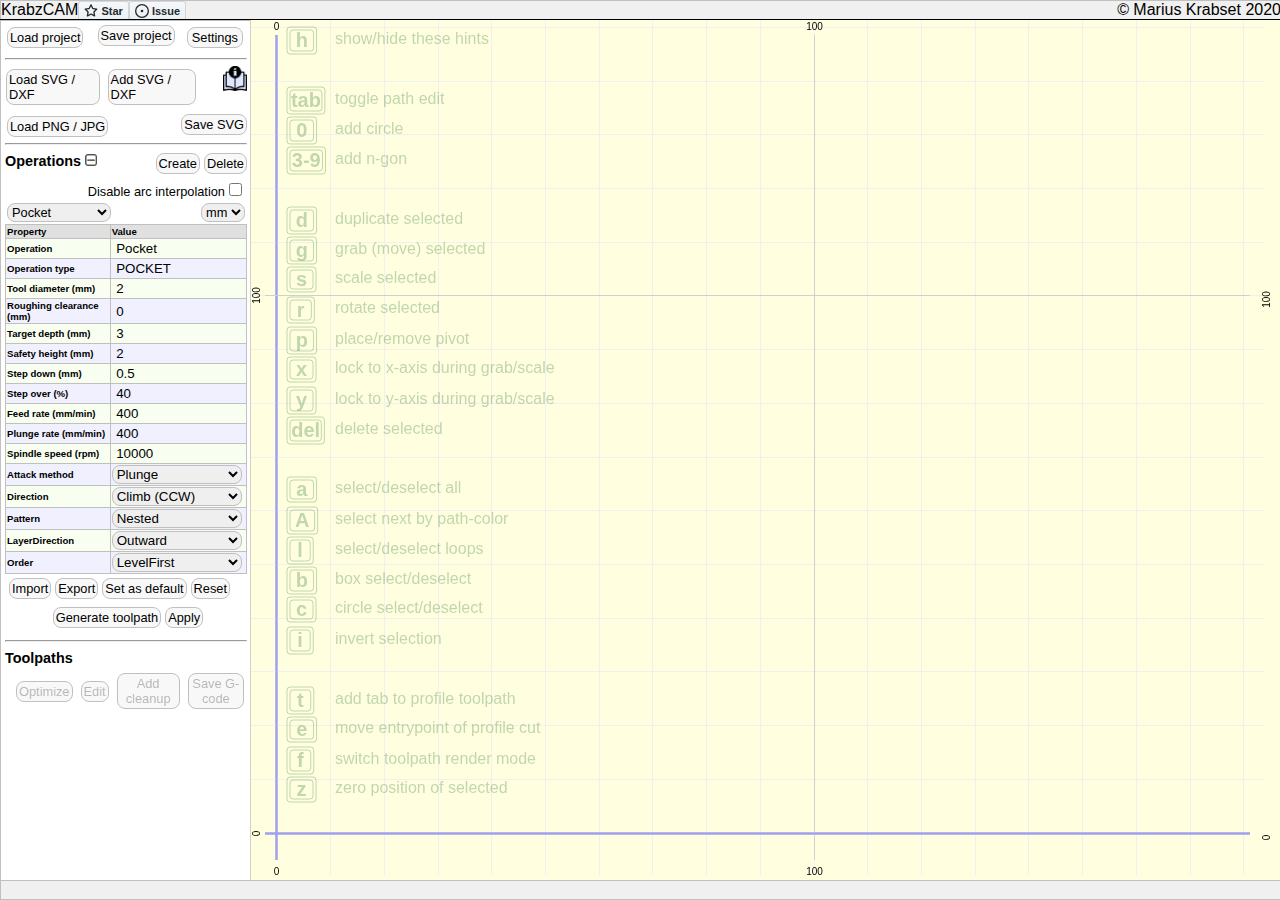
<file: krabzcam-experimental/index.html>
<!doctype html><html lang="en"><head><meta charset="utf-8"/><link rel="icon" href="./favicon.ico"/><meta name="viewport" content="width=device-width,initial-scale=1"/><meta name="theme-color" content="#000000"/><meta name="description" content="GCode generator"/><link rel="apple-touch-icon" href="./logo192.png"/><link rel="manifest" href="./manifest.json"/><title>KrabzCAM</title><script defer="defer" src="./static/js/main.f7aa9068.js"></script><link href="./static/css/main.489c46c1.css" rel="stylesheet"></head><body><noscript>You need to enable JavaScript to run this app.</noscript><div id="root"></div></body></html>
</file>
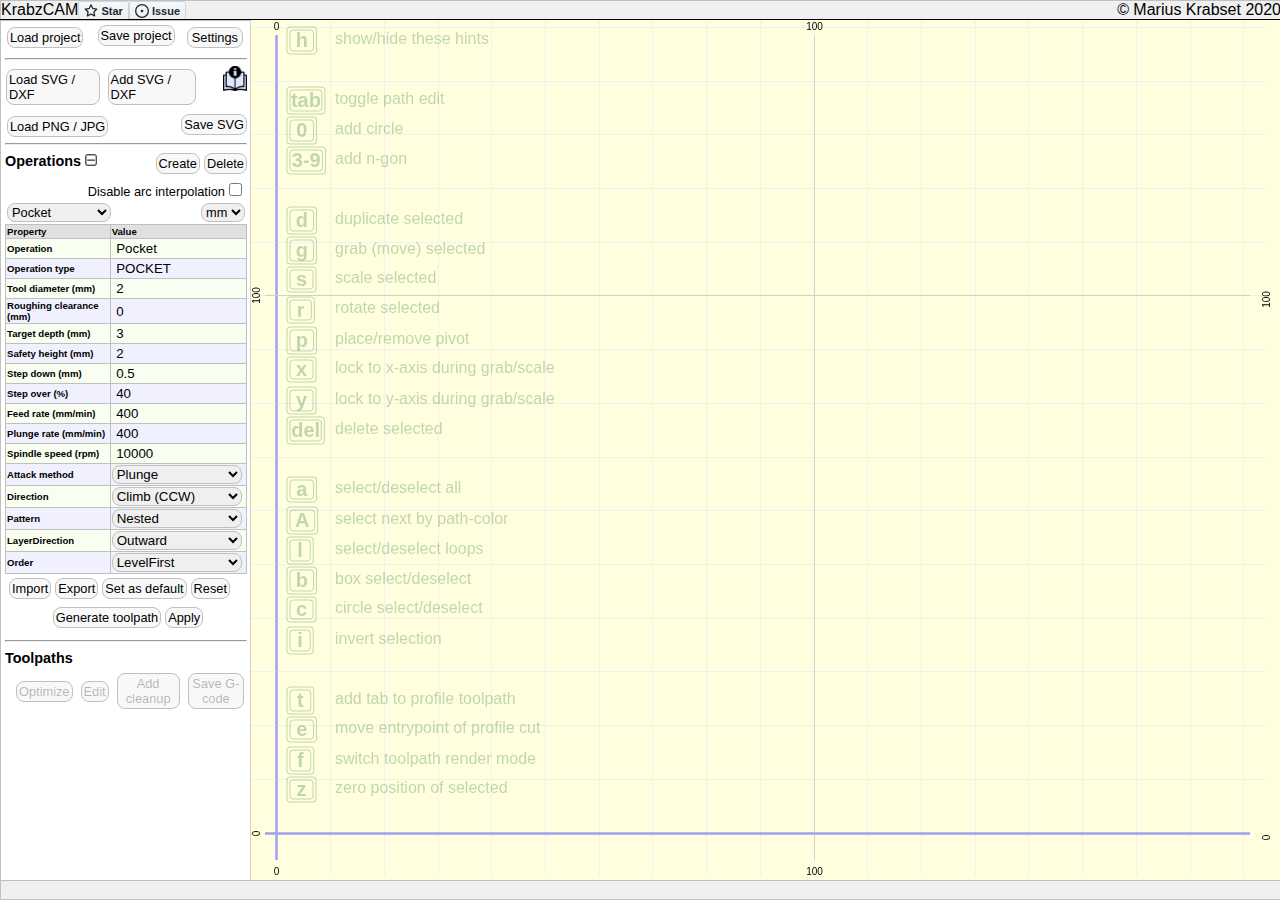
<file: krabzcam/index.html>
<!doctype html><html lang="en"><head><meta charset="utf-8"/><link rel="icon" href="./favicon.ico"/><meta name="viewport" content="width=device-width,initial-scale=1"/><meta name="theme-color" content="#000000"/><meta name="description" content="GCode generator"/><link rel="apple-touch-icon" href="./logo192.png"/><link rel="manifest" href="./manifest.json"/><title>KrabzCAM</title><script defer="defer" src="./static/js/main.b10461bd.js"></script><link href="./static/css/main.b3539051.css" rel="stylesheet"></head><body><noscript>You need to enable JavaScript to run this app.</noscript><div id="root"></div></body></html>
</file>
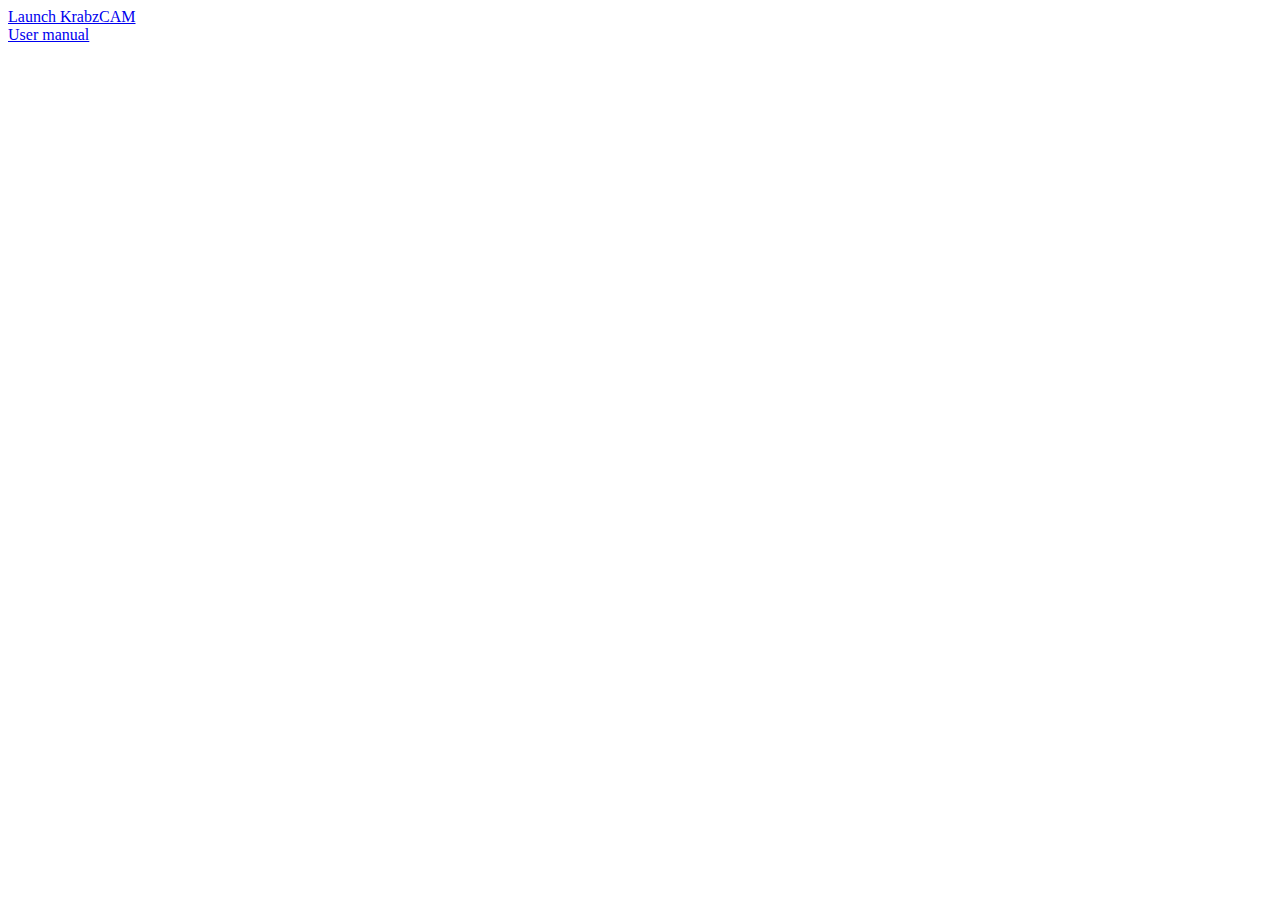
<file: manual/index.html>
<!DOCTYPE html>
<html>
<head>
    <meta name="description" content="KrabzCAM g-code generator" />
    <meta name="keywords" content="CNC,GCODE,SVG,DXF,MILLING,KRABZCAM,G-CODE,ROUTER,TOOLPATH"/>
</head>
<body>
<a href="../krabzcam/index.html">Launch KrabzCAM</a><br/>
<a href="./manual.html">User manual</a>
</body>
</html>
</file>
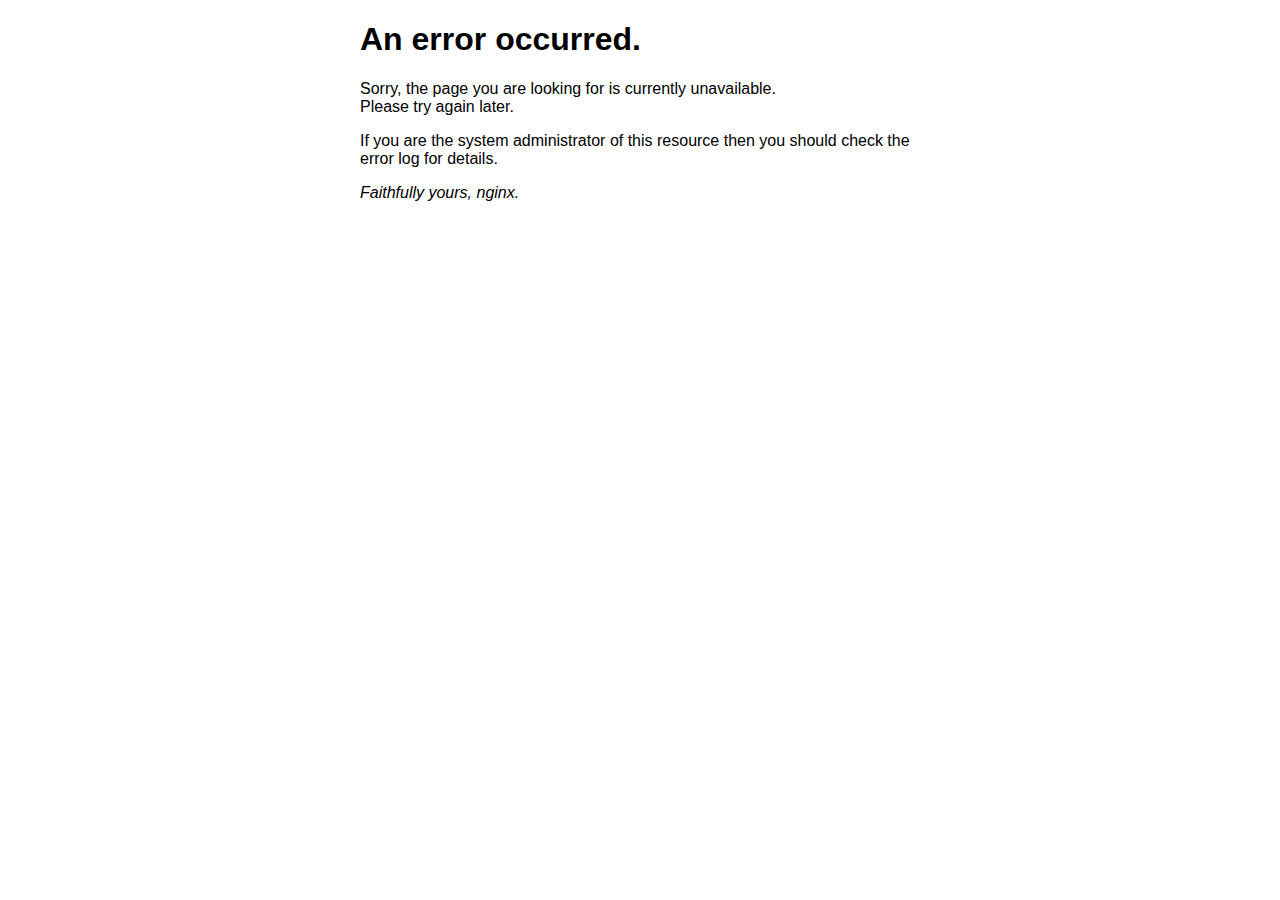
<file: krabzcam/50x.html>
<!DOCTYPE html>
<html>
<head>
<title>Error</title>
<style>
html { color-scheme: light dark; }
body { width: 35em; margin: 0 auto;
font-family: Tahoma, Verdana, Arial, sans-serif; }
</style>
</head>
<body>
<h1>An error occurred.</h1>
<p>Sorry, the page you are looking for is currently unavailable.<br/>
Please try again later.</p>
<p>If you are the system administrator of this resource then you should check
the error log for details.</p>
<p><em>Faithfully yours, nginx.</em></p>
</body>
</html>
</file>
<file: krabzcam-experimental/static/css/main.489c46c1.css>
body{-webkit-font-smoothing:antialiased;-moz-osx-font-smoothing:grayscale;font-family:-apple-system,BlinkMacSystemFont,Segoe UI,Roboto,Oxygen,Ubuntu,Cantarell,Fira Sans,Droid Sans,Helvetica Neue,sans-serif;margin:0}code{font-family:source-code-pro,Menlo,Monaco,Consolas,Courier New,monospace}.footer,.header{background-color:#f0f0f0;border:1px solid silver;font-size:16px;height:18px;position:fixed;width:100%}.footer{bottom:0}.header span.app-title{display:inline-block;float:left}.header span.app-cr{float:right}.maincontent{border-top:1px solid;bottom:10px;display:flex;flex-wrap:nowrap;padding-bottom:40px;position:fixed;top:19px;width:100%}.maincontent,.toolbar{background-color:#fff;height:100%}.toolbar{border:1px solid silver;margin-bottom:39px;min-width:250px;overflow-y:auto}.view2d{height:100%}table.wide{width:100%}hr{margin:4px}button{background-color:#f8f8f8;border:1px solid silver;border-radius:8px;display:inline-block;float:left;font-size:.8em;margin:0 0 4px 4px;padding:2px}button:active{background-color:#8080b0}button::-moz-focus-inner{border:0}div.load-button label{background-color:#f8f8f8;border:1px solid silver;border-radius:8px;display:inline-block;float:left;font-size:.8em;padding:2px}div.project-load-save{display:flex;justify-content:space-between}div.globalsettings,div.project-load,div.project-save{margin:4px}hr.newline{clear:left}div.save-svg{float:right;margin-right:4px}div.project-load-save div.c-modal--window.modal-fade-on-enter{background-color:#fff;border:1px solid;max-height:100px;padding:0}div.project-load-save div.c-modal--window.modal-fade-on-enter div.title{background-color:#f0f080;border-bottom:1px solid;font-size:1.2em;margin-bottom:0;margin-top:0;min-height:32px;padding-top:5px;text-align:center;width:100%}.Resizer{background:#000;-moz-background-clip:padding;-webkit-background-clip:padding;background-clip:padding-box;box-sizing:border-box;opacity:.2;z-index:1}.Resizer:hover{transition:all 2s ease}.Resizer.horizontal{border-bottom:5px solid hsla(0,0%,100%,0);border-top:5px solid hsla(0,0%,100%,0);cursor:row-resize;height:11px;margin:-5px 0;width:100%}.Resizer.horizontal:hover{border-bottom:5px solid rgba(0,0,0,.5);border-top:5px solid rgba(0,0,0,.5)}.Resizer.vertical{border-left:5px solid hsla(0,0%,100%,0);border-right:5px solid hsla(0,0%,100%,0);cursor:col-resize;margin:0 -5px;width:11px}.Resizer.vertical:hover{border-left:5px solid rgba(0,0,0,.5);border-right:5px solid rgba(0,0,0,.5)}.Resizer.disabled{cursor:not-allowed}.Resizer.disabled:hover{border-color:transparent}div.scrollable{overflow-y:auto}@media (max-height:720px){.toolbar{font-size:small;margin:1px;padding:1px}div.load-button label{margin:1px;padding:0 4px}hr{margin:1px}}.center{bottom:40px;left:calc(50% - 700px);padding:0;position:fixed;top:40px;width:600px;z-index:100}canvas{background-color:#ffffe0}canvas.crosshair{cursor:crosshair}.svgloader{display:inline-block;margin:0 auto;width:80%}.pngloader{display:inline-block;float:left;margin-left:4px;width:50%}input[type=file]{display:none}.custom-file-upload{background-color:#f0f0f0;border:1px solid silver;border-radius:4px;cursor:pointer;display:inline-block;margin-left:4px;padding:4px}label.custom-file-upload{display:inline-block;float:left;margin:2px}div.hidden{display:none}div.op-settings{display:inline-block;padding:4px}div.op-settings .title{display:inline-block;float:left;font-size:.9em;font-weight:700}div.op-settings div.create-delete-buttons{float:right}div.op-settings select.op-setting-select{border:1px solid silver;border-radius:8px;clear:left;float:left;font-size:.8em;margin:2px}div.op-settings select.unit-select{border:1px solid silver;border-radius:8px}div.disable-arcs,div.op-settings select.unit-select{clear:right;float:right;font-size:.8em;margin:2px}div.import-export div.import-button label{background-color:#f8f8f8;border:1px solid silver;border-radius:8px;display:inline-block;float:left;font-size:.8em;margin:4px 0 4px 4px;padding:2px}div.import-export button{margin-top:4px}div.op-settings .save-button{float:right;margin-top:4px}div.op-settings div.gen-toolpath-div{display:flex;justify-content:center;padding-top:4px;width:100%}div.op-settings div.gen-toolpath-div button.apply-to-toolpaths-button{float:right}div.op-settings div.create-operation div.c-modal--window.modal-fade-on-enter{background-color:#fff;border:1px solid;max-height:100px;padding:0}div.op-settings div.create-operation div.c-modal--window.modal-fade-on-enter div.title{background-color:#f0f080;border-bottom:1px solid;font-size:1.2em;margin-bottom:0;margin-top:0;min-height:32px;padding-top:5px;text-align:center;width:100%}div.op-settings div.import-export div.c-modal--window.modal-fade-on-enter{background-color:#fff;border:1px solid;max-height:100px;padding:0}div.op-settings div.import-export div.c-modal--window.modal-fade-on-enter div.title{background-color:#f0f080;border-bottom:1px solid;font-size:1.2em;margin-bottom:0;margin-top:0;min-height:32px;padding-top:5px;text-align:center;width:100%}div.import-export{display:flex}input.editable{background-color:inherit;border:none;border-radius:0!important;display:inline-block;height:100%!important;margin:0;width:95%}div.toolpaths input.edited{background-color:#fff;border:1px solid}@media (max-height:720px){tr.op-prop td{padding:0}input.editable{font-size:small}}div.op-settings table.op-props{border:1px solid silver;border-collapse:collapse;font-size:.6em;margin-top:8px;width:100%}div.op-settings table.op-props th{background-color:#e0e0e0;border:1px solid silver;text-align:left}div.op-settings table.op-props tr.odd{background-color:#f0f0ff}div.op-settings table.op-props tr.even{background-color:#f8fff0}div.op-settings table.op-props td.op-prop-name{font-weight:700}div.op-settings table.op-props td.op-prop-value{padding-right:4px;text-align:right}div.op-settings table.op-props td.invalid{background-color:red}div.op-settings table.op-props td{border:1px solid silver}div.op-settings table.op-props input[type=number]{-moz-appearance:textfield}div.op-settings table.op-props input.ed-prop{background-color:#fff}div.op-settings table.op-props input.edited{background-color:#fff;border:1px solid}div.op-settings table.op-props input.invalid{border:2px solid red}div.op-settings table.op-props td.op-prop-value select{border:1px solid silver;border-radius:8px;width:100%}div.create-operation>div.title{background-color:#f0f080;border-bottom:1px solid;font-size:1.2em;margin-bottom:0;margin-top:0;min-height:32px;padding-left:2px;padding-top:5px}div.create-operation div.c-modal--window.modal-fade-on-enter{min-heigth:150px;border:1px solid;font-size:.8em;min-height:20%;min-width:30%;overflow-y:auto}div.create-operation div.c-modal--window.modal-fade-on-enter input{background-color:#f0f0f0}div.toolpaths{display:flex;flex-direction:column;justify-content:space-between;padding:4px}div.toolpaths div.toolpaths-header{display:flex;flex-direction:row;justify-content:space-between}div.toolpaths .title{display:inline-block;float:left;font-size:.9em;font-weight:700}div.toolpaths table.toolpath-list{border:1px solid silver;border-collapse:collapse;font-size:.7em;margin-top:8px;width:100%}div.toolpaths table.toolpath-list th{background-color:#e0e0e0;border:1px solid silver;text-align:left}div.toolpaths table.toolpath-list tr.odd{background-color:#f0f0ff}div.toolpaths table.toolpath-list tr.even{background-color:#f8fff0}div.toolpaths table.toolpath-list tr.selected{background-color:#8080ff;font-weight:700}div.toolpaths table.toolpath-list td{padding-left:4px;padding-right:4px}div.toolpaths table.toolpath-list td.op-prop-name{font-weight:700}div.toolpaths table.toolpath-list td.op-prop-value{padding-right:4px;text-align:right}div.toolpaths table.toolpath-list td{border:1px solid silver}div.toolpaths button{display:inline-block;float:right}div.toolpaths .hidden{display:none}div.toolpaths button.edit-toolpath,div.toolpaths button.optimize-gcode{display:inline-block;float:left}div.toolpaths button.save-gcode{display:inline-block;float:right}div.toolpaths div.toolpath-list{amax-height:160px;display:flex;height:100%;overflow-y:auto;width:100%}div.toolpaths table.opt-save{margin:2px;padding:2px;width:100%}div.toolpaths table.opt-save div.save-gcode div.c-modal--window.modal-fade-on-enter{background-color:#fff;border:1px solid;max-height:100px;padding:0}div.toolpaths table.opt-save div.c-modal--window.modal-fade-on-enter div.title{background-color:#f0f080;border-bottom:1px solid;font-size:1.2em;margin-bottom:0;margin-top:0;min-height:32px;padding-top:5px;text-align:center;width:100%}div.toolpaths table.opt-save div.c-modal--window.modal-fade-on-enter button{margin-right:8px}div.toolpath-ops{display:flex;flex-direction:column;max-height:50px;min-height:50px;padding-bottom:40px}div.edit-toolpath div.c-modal--window.modal-fade-on-enter{background-color:#fff;border:1px solid;display:inline-block;max-height:38em;min-height:35em;padding:0}div.edit-toolpath div.op-settings{horiz-align:center;padding:20px;width:80%}div.edit-toolpath button.update{float:left}div.edit-toolpath button.cancel{float:right}td.gcode-multisave div.c-modal--window.modal-fade-on-enter{background-color:#fff;border:1px solid;display:inline-block;max-height:440px;min-height:440px;padding:0}div.toolpath-choose{overflow-scrolling:auto;border-bottom:solid;border-collapse:collapse;border-width:1px;color:grey;display:inline-block;max-height:320px;min-height:320px;overflow-y:auto;padding:0;width:100%}div.toolpath-choose table.toolpath-list tr.sel{color:#000;font-weight:700}div.toolpath-choose table.toolpath-list{margin:0}div.toolpath-choose table.toolpath-list td.order{width:64px}div.toolpath-choose table.toolpath-list td{height:32px}div.toolpath-choose table.toolpath-list td.order div:hover{border:solid;border-collapse:collapse;border-width:1px;margin:0;padding:0}div.choose-filename{bottom:0;display:flex;flex-direction:row;padding:4px;position:absolute;width:100%}div.choose-filename div.props{display:flex;flex-direction:column;justify-content:left}div.choose-filename div.props div{justify-content:left;padding-top:2px}div.choose-filename div.upper{padding-bottom:2px;padding-top:2px}div.choose-filename div.comments{float:left}div.help{display:inline-block;float:right}div.help img{margin-right:2px;padding:2px}div.help img:hover{background:#ff0;border:1px solid;cursor:pointer;text-decoration:underline}button.global-settings-button{margin:2px 4px;padding:2px 4px}div.globalsettings div.c-modal--window.modal-fade-on-enter{background-color:#fff;border:1px solid;display:inline-block;max-height:14em;min-height:14em;padding:0}dialog div.title{background-color:#f0f080;border-bottom:1px solid;font-size:1.2em;margin-bottom:0;margin-top:0;min-height:32px;padding-top:5px;text-align:center;width:100%}div.global-settings-panel{display:flex;flex-direction:column;padding:4px}div.global-settings-panel div.prop{display:flex;flex-direction:row;justify-content:space-between;margin-top:4px}div.global-settings-panel input.error{background-color:red}div.global-settings-panel div.prop-name{width:40%}div.global-settings-panel div.prop-value{width:30%}div.global-settings-panel div.prop-value input{width:100%}div.global-settings-panel div.prop-unit{padding-left:4px;width:15%}div.global-settings-panel div.prop-reset{width:10%}:root{--separator-border:hsla(0,0%,50%,.35)}.allotment-module_splitView__1rmCV{height:100%;overflow:hidden;position:relative;width:100%}.allotment-module_splitView__1rmCV>.allotment-module_sashContainer__18Sm8{height:100%;pointer-events:none;position:absolute;width:100%}.allotment-module_splitView__1rmCV>.allotment-module_sashContainer__18Sm8>.allotment-module_sash__of6Bm{pointer-events:auto}.allotment-module_splitView__1rmCV>.allotment-module_splitViewContainer__1ugsQ{height:100%;position:relative;white-space:nowrap;width:100%}.allotment-module_splitView__1rmCV>.allotment-module_splitViewContainer__1ugsQ>.allotment-module_splitViewView__KtCWc{overflow:hidden;position:absolute;white-space:normal}.allotment-module_splitView__1rmCV>.allotment-module_splitViewContainer__1ugsQ>.allotment-module_splitViewView__KtCWc:not(.allotment-module_visible__phJMN){display:none}.allotment-module_splitView__1rmCV.allotment-module_vertical__1ACDd>.allotment-module_splitViewContainer__1ugsQ>.allotment-module_splitViewView__KtCWc{width:100%}.allotment-module_splitView__1rmCV.allotment-module_horizontal__Tf6PK>.allotment-module_splitViewContainer__1ugsQ>.allotment-module_splitViewView__KtCWc{height:100%}.allotment-module_splitView__1rmCV.allotment-module_separatorBorder__3xs3c>.allotment-module_splitViewContainer__1ugsQ>.allotment-module_splitViewView__KtCWc:not(:first-child):before{background-color:hsla(0,0%,50%,.35);background-color:var(--separator-border);content:" ";left:0;pointer-events:none;position:absolute;top:0;z-index:5}.allotment-module_splitView__1rmCV.allotment-module_separatorBorder__3xs3c.allotment-module_vertical__1ACDd>.allotment-module_splitViewContainer__1ugsQ>.allotment-module_splitViewView__KtCWc:not(:first-child):before{height:1px;width:100%}.allotment-module_splitView__1rmCV.allotment-module_separatorBorder__3xs3c.allotment-module_horizontal__Tf6PK>.allotment-module_splitViewContainer__1ugsQ>.allotment-module_splitViewView__KtCWc:not(:first-child):before{height:100%;width:1px}:root{--focus-border:#007fd4;--sash-size:8px;--sash-hover-size:4px}.sash-module_sash__eG8e7{pointer-events:auto;position:absolute;text-align:initial;touch-action:none;z-index:35}.sash-module_sash__eG8e7.sash-module_disabled__2MKAD{pointer-events:none}.sash-module_sash__eG8e7.sash-module_mac__2RGfI.sash-module_vertical__2Jemx{cursor:col-resize}.sash-module_sash__eG8e7.sash-module_vertical__2Jemx.sash-module_minimum__2FeMz{cursor:e-resize}.sash-module_sash__eG8e7.sash-module_vertical__2Jemx.sash-module_maximum__3xrwG{cursor:w-resize}.sash-module_sash__eG8e7.sash-module_mac__2RGfI.sash-module_horizontal__3-k3E{cursor:row-resize}.sash-module_sash__eG8e7.sash-module_horizontal__3-k3E.sash-module_minimum__2FeMz{cursor:s-resize}.sash-module_sash__eG8e7.sash-module_horizontal__3-k3E.sash-module_maximum__3xrwG{cursor:n-resize}.sash-module_sash__eG8e7.sash-module_disabled__2MKAD{cursor:default!important;pointer-events:none!important}.sash-module_sash__eG8e7.sash-module_vertical__2Jemx{cursor:ew-resize;height:100%;top:0;width:8px;width:var(--sash-size)}.sash-module_sash__eG8e7.sash-module_horizontal__3-k3E{cursor:ns-resize;height:8px;height:var(--sash-size);left:0;width:100%}.sash-module_sash__eG8e7:not(.sash-module_disabled__2MKAD)>.sash-module_orthogonal-drag-handle__Y4gou{content:" ";cursor:all-scroll;display:block;height:16px;height:calc(var(--sash-size)*2);position:absolute;width:16px;width:calc(var(--sash-size)*2);z-index:100}.sash-module_sash__eG8e7.sash-module_horizontal__3-k3E.sash-module_orthogonal-edge-north__tQ0uv:not(.sash-module_disabled__2MKAD)>.sash-module_orthogonal-drag-handle__Y4gou.sash-module_start__1PV3d,.sash-module_sash__eG8e7.sash-module_horizontal__3-k3E.sash-module_orthogonal-edge-south__1yF9L:not(.sash-module_disabled__2MKAD)>.sash-module_orthogonal-drag-handle__Y4gou.sash-module_end__vJ3_B{cursor:nwse-resize}.sash-module_sash__eG8e7.sash-module_horizontal__3-k3E.sash-module_orthogonal-edge-north__tQ0uv:not(.sash-module_disabled__2MKAD)>.sash-module_orthogonal-drag-handle__Y4gou.sash-module_end__vJ3_B,.sash-module_sash__eG8e7.sash-module_horizontal__3-k3E.sash-module_orthogonal-edge-south__1yF9L:not(.sash-module_disabled__2MKAD)>.sash-module_orthogonal-drag-handle__Y4gou.sash-module_start__1PV3d{cursor:nesw-resize}.sash-module_sash__eG8e7.sash-module_vertical__2Jemx>.sash-module_orthogonal-drag-handle__Y4gou.sash-module_start__1PV3d{left:-4px;left:calc(var(--sash-size)*-.5);top:-8px;top:calc(var(--sash-size)*-1)}.sash-module_sash__eG8e7.sash-module_vertical__2Jemx>.sash-module_orthogonal-drag-handle__Y4gou.sash-module_end__vJ3_B{bottom:-8px;bottom:calc(var(--sash-size)*-1);left:-4px;left:calc(var(--sash-size)*-.5)}.sash-module_sash__eG8e7.sash-module_horizontal__3-k3E>.sash-module_orthogonal-drag-handle__Y4gou.sash-module_start__1PV3d{left:-8px;left:calc(var(--sash-size)*-1);top:-4px;top:calc(var(--sash-size)*-.5)}.sash-module_sash__eG8e7.sash-module_horizontal__3-k3E>.sash-module_orthogonal-drag-handle__Y4gou.sash-module_end__vJ3_B{right:-8px;right:calc(var(--sash-size)*-1);top:-4px;top:calc(var(--sash-size)*-.5)}.sash-module_sash__eG8e7:before{background:transparent;content:"";height:100%;pointer-events:none;position:absolute;transition:background-color .1s ease-out;width:100%}.sash-module_sash__eG8e7.sash-module_vertical__2Jemx:before{left:calc(50% - 2px);left:calc(50% - var(--sash-hover-size)/2);width:4px;width:var(--sash-hover-size)}.sash-module_sash__eG8e7.sash-module_horizontal__3-k3E:before{height:4px;height:var(--sash-hover-size);top:calc(50% - 2px);top:calc(50% - var(--sash-hover-size)/2)}.sash-module_sash__eG8e7.sash-module_active__FozP9:before,.sash-module_sash__eG8e7.sash-module_hover__119X7:before{background:#007fd4;background:var(--focus-border)}
/*# sourceMappingURL=main.489c46c1.css.map*/
</file>
<file: krabzcam/static/css/main.b3539051.css>
body{-webkit-font-smoothing:antialiased;-moz-osx-font-smoothing:grayscale;font-family:-apple-system,BlinkMacSystemFont,Segoe UI,Roboto,Oxygen,Ubuntu,Cantarell,Fira Sans,Droid Sans,Helvetica Neue,sans-serif;margin:0}code{font-family:source-code-pro,Menlo,Monaco,Consolas,Courier New,monospace}.footer,.header{background-color:#f0f0f0;border:1px solid silver;font-size:16px;height:18px;position:fixed;width:100%}.footer{bottom:0}.header span.app-title{display:inline-block;float:left}.header span.app-cr{float:right}.maincontent{border-top:1px solid;bottom:10px;display:flex;flex-wrap:nowrap;padding-bottom:40px;position:fixed;top:19px;width:100%}.maincontent,.toolbar{background-color:#fff;height:100%}.toolbar{border:1px solid silver;margin-bottom:39px;min-width:250px;overflow-y:auto}.view2d{height:100%}table.wide{width:100%}hr{margin:4px}button{background-color:#f8f8f8;border:1px solid silver;border-radius:8px;display:inline-block;float:left;font-size:.8em;margin:0 0 4px 4px;padding:2px}button:active{background-color:#8080b0}button::-moz-focus-inner{border:0}div.load-button label{background-color:#f8f8f8;border:1px solid silver;border-radius:8px;display:inline-block;float:left;font-size:.8em;padding:2px}div.project-load-save{display:flex;justify-content:space-between}div.globalsettings,div.project-load,div.project-save{margin:4px}hr.newline{clear:left}div.save-svg{float:right;margin-right:4px}div.project-load-save div.c-modal--window.modal-fade-on-enter{background-color:#fff;border:1px solid;max-height:100px;padding:0}div.project-load-save div.c-modal--window.modal-fade-on-enter div.title{background-color:#f0f080;border-bottom:1px solid;font-size:1.2em;margin-bottom:0;margin-top:0;min-height:32px;padding-top:5px;text-align:center;width:100%}.Resizer{background:#000;-moz-background-clip:padding;-webkit-background-clip:padding;background-clip:padding-box;box-sizing:border-box;opacity:.2;z-index:1}.Resizer:hover{transition:all 2s ease}.Resizer.horizontal{border-bottom:5px solid hsla(0,0%,100%,0);border-top:5px solid hsla(0,0%,100%,0);cursor:row-resize;height:11px;margin:-5px 0;width:100%}.Resizer.horizontal:hover{border-bottom:5px solid rgba(0,0,0,.5);border-top:5px solid rgba(0,0,0,.5)}.Resizer.vertical{border-left:5px solid hsla(0,0%,100%,0);border-right:5px solid hsla(0,0%,100%,0);cursor:col-resize;margin:0 -5px;width:11px}.Resizer.vertical:hover{border-left:5px solid rgba(0,0,0,.5);border-right:5px solid rgba(0,0,0,.5)}.Resizer.disabled{cursor:not-allowed}.Resizer.disabled:hover{border-color:transparent}div.scrollable{overflow-y:auto}@media (max-height:720px){.toolbar{font-size:small;margin:1px;padding:1px}div.load-button label{margin:1px;padding:0 4px}hr{margin:1px}}.center{bottom:40px;left:calc(50% - 700px);padding:0;position:fixed;top:40px;width:600px;z-index:100}canvas{background-color:#ffffe0}canvas.crosshair{cursor:crosshair}.svgloader{display:inline-block;margin:0 auto;width:80%}.pngloader{display:inline-block;float:left;margin-left:4px;width:50%}input[type=file]{display:none}.custom-file-upload{background-color:#f0f0f0;border:1px solid silver;border-radius:4px;cursor:pointer;display:inline-block;margin-left:4px;padding:4px}label.custom-file-upload{display:inline-block;float:left;margin:2px}div.hidden{display:none}div.op-settings{display:inline-block;padding:4px}div.op-settings .title{display:inline-block;float:left;font-size:.9em;font-weight:700}div.op-settings div.create-delete-buttons{float:right}div.op-settings select.op-setting-select{border:1px solid silver;border-radius:8px;clear:left;float:left;font-size:.8em;margin:2px}div.op-settings select.unit-select{border:1px solid silver;border-radius:8px}div.disable-arcs,div.op-settings select.unit-select{clear:right;float:right;font-size:.8em;margin:2px}div.import-export div.import-button label{background-color:#f8f8f8;border:1px solid silver;border-radius:8px;display:inline-block;float:left;font-size:.8em;margin:4px 0 4px 4px;padding:2px}div.import-export button{margin-top:4px}div.op-settings .save-button{float:right;margin-top:4px}div.op-settings div.gen-toolpath-div{display:flex;justify-content:center;padding-top:4px;width:100%}div.op-settings div.gen-toolpath-div button.apply-to-toolpaths-button{float:right}div.op-settings div.create-operation div.c-modal--window.modal-fade-on-enter{background-color:#fff;border:1px solid;max-height:100px;padding:0}div.op-settings div.create-operation div.c-modal--window.modal-fade-on-enter div.title{background-color:#f0f080;border-bottom:1px solid;font-size:1.2em;margin-bottom:0;margin-top:0;min-height:32px;padding-top:5px;text-align:center;width:100%}div.op-settings div.import-export div.c-modal--window.modal-fade-on-enter{background-color:#fff;border:1px solid;max-height:100px;padding:0}div.op-settings div.import-export div.c-modal--window.modal-fade-on-enter div.title{background-color:#f0f080;border-bottom:1px solid;font-size:1.2em;margin-bottom:0;margin-top:0;min-height:32px;padding-top:5px;text-align:center;width:100%}div.import-export{display:flex}input.editable{background-color:inherit;border:none;border-radius:0!important;display:inline-block;height:100%!important;margin:0;width:95%}div.toolpaths input.edited{background-color:#fff;border:1px solid}@media (max-height:720px){tr.op-prop td{padding:0}input.editable{font-size:small}}div.op-settings table.op-props{border:1px solid silver;border-collapse:collapse;font-size:.6em;margin-top:8px;width:100%}div.op-settings table.op-props th{background-color:#e0e0e0;border:1px solid silver;text-align:left}div.op-settings table.op-props tr.odd{background-color:#f0f0ff}div.op-settings table.op-props tr.even{background-color:#f8fff0}div.op-settings table.op-props td.op-prop-name{font-weight:700}div.op-settings table.op-props td.op-prop-value{padding-right:4px;text-align:right}div.op-settings table.op-props td{border:1px solid silver}div.op-settings table.op-props input[type=number]{-moz-appearance:textfield}div.op-settings table.op-props input.ed-prop{background-color:#fff}div.op-settings table.op-props input.edited{background-color:#fff;border:1px solid}div.op-settings table.op-props input.invalid{border:2px solid red}div.op-settings table.op-props td.op-prop-value select{border:1px solid silver;border-radius:8px;width:100%}div.create-operation>div.title{background-color:#f0f080;border-bottom:1px solid;font-size:1.2em;margin-bottom:0;margin-top:0;min-height:32px;padding-left:2px;padding-top:5px}div.create-operation div.c-modal--window.modal-fade-on-enter{min-heigth:150px;border:1px solid;font-size:.8em;min-height:20%;min-width:30%;overflow-y:auto}div.create-operation div.c-modal--window.modal-fade-on-enter input{background-color:#f0f0f0}div.toolpaths{display:flex;flex-direction:column;justify-content:space-between;padding:4px}div.toolpaths div.toolpaths-header{display:flex;flex-direction:row;justify-content:space-between}div.toolpaths .title{display:inline-block;float:left;font-size:.9em;font-weight:700}div.toolpaths table.toolpath-list{border:1px solid silver;border-collapse:collapse;font-size:.7em;margin-top:8px;width:100%}div.toolpaths table.toolpath-list th{background-color:#e0e0e0;border:1px solid silver;text-align:left}div.toolpaths table.toolpath-list tr.odd{background-color:#f0f0ff}div.toolpaths table.toolpath-list tr.even{background-color:#f8fff0}div.toolpaths table.toolpath-list tr.selected{background-color:#8080ff;font-weight:700}div.toolpaths table.toolpath-list td{padding-left:4px;padding-right:4px}div.toolpaths table.toolpath-list td.op-prop-name{font-weight:700}div.toolpaths table.toolpath-list td.op-prop-value{padding-right:4px;text-align:right}div.toolpaths table.toolpath-list td{border:1px solid silver}div.toolpaths button{display:inline-block;float:right}div.toolpaths .hidden{display:none}div.toolpaths button.edit-toolpath,div.toolpaths button.optimize-gcode{display:inline-block;float:left}div.toolpaths button.save-gcode{display:inline-block;float:right}div.toolpaths div.toolpath-list{amax-height:160px;display:flex;height:100%;overflow-y:auto;width:100%}div.toolpaths table.opt-save{margin:2px;padding:2px;width:100%}div.toolpaths table.opt-save div.save-gcode div.c-modal--window.modal-fade-on-enter{background-color:#fff;border:1px solid;max-height:100px;padding:0}div.toolpaths table.opt-save div.c-modal--window.modal-fade-on-enter div.title{background-color:#f0f080;border-bottom:1px solid;font-size:1.2em;margin-bottom:0;margin-top:0;min-height:32px;padding-top:5px;text-align:center;width:100%}div.toolpaths table.opt-save div.c-modal--window.modal-fade-on-enter button{margin-right:8px}div.toolpath-ops{display:flex;flex-direction:column;max-height:50px;min-height:50px;padding-bottom:40px}div.edit-toolpath div.c-modal--window.modal-fade-on-enter{background-color:#fff;border:1px solid;display:inline-block;max-height:38em;min-height:35em;padding:0}div.edit-toolpath div.op-settings{horiz-align:center;padding:20px;width:80%}div.edit-toolpath button.update{float:left}div.edit-toolpath button.cancel{float:right}td.gcode-multisave div.c-modal--window.modal-fade-on-enter{background-color:#fff;border:1px solid;display:inline-block;max-height:440px;min-height:440px;padding:0}div.toolpath-choose{overflow-scrolling:auto;border-bottom:solid;border-collapse:collapse;border-width:1px;color:grey;display:inline-block;max-height:320px;min-height:320px;overflow-y:auto;padding:0;width:100%}div.toolpath-choose table.toolpath-list tr.sel{color:#000;font-weight:700}div.toolpath-choose table.toolpath-list{margin:0}div.toolpath-choose table.toolpath-list td.order{width:64px}div.toolpath-choose table.toolpath-list td{height:32px}div.toolpath-choose table.toolpath-list td.order div:hover{border:solid;border-collapse:collapse;border-width:1px;margin:0;padding:0}div.choose-filename{bottom:0;display:flex;flex-direction:row;padding:4px;position:absolute;width:100%}div.choose-filename div.props{display:flex;flex-direction:column;justify-content:left}div.choose-filename div.props div{justify-content:left;padding-top:2px}div.choose-filename div.upper{padding-bottom:2px;padding-top:2px}div.choose-filename div.comments{float:left}div.help{display:inline-block;float:right}div.help img{margin-right:2px;padding:2px}div.help img:hover{background:#ff0;border:1px solid;cursor:pointer;text-decoration:underline}button.global-settings-button{margin:2px 4px;padding:2px 4px}div.globalsettings div.c-modal--window.modal-fade-on-enter{background-color:#fff;border:1px solid;display:inline-block;max-height:14em;min-height:14em;padding:0}dialog div.title{background-color:#f0f080;border-bottom:1px solid;font-size:1.2em;margin-bottom:0;margin-top:0;min-height:32px;padding-top:5px;text-align:center;width:100%}div.global-settings-panel{display:flex;flex-direction:column;padding:4px}div.global-settings-panel div.prop{display:flex;flex-direction:row;justify-content:space-between;margin-top:4px}div.global-settings-panel input.error{background-color:red}div.global-settings-panel div.prop-name{width:40%}div.global-settings-panel div.prop-value{width:30%}div.global-settings-panel div.prop-value input{width:100%}div.global-settings-panel div.prop-unit{padding-left:4px;width:15%}div.global-settings-panel div.prop-reset{width:10%}:root{--separator-border:hsla(0,0%,50%,.35)}.allotment-module_splitView__1rmCV{height:100%;overflow:hidden;position:relative;width:100%}.allotment-module_splitView__1rmCV>.allotment-module_sashContainer__18Sm8{height:100%;pointer-events:none;position:absolute;width:100%}.allotment-module_splitView__1rmCV>.allotment-module_sashContainer__18Sm8>.allotment-module_sash__of6Bm{pointer-events:auto}.allotment-module_splitView__1rmCV>.allotment-module_splitViewContainer__1ugsQ{height:100%;position:relative;white-space:nowrap;width:100%}.allotment-module_splitView__1rmCV>.allotment-module_splitViewContainer__1ugsQ>.allotment-module_splitViewView__KtCWc{overflow:hidden;position:absolute;white-space:normal}.allotment-module_splitView__1rmCV>.allotment-module_splitViewContainer__1ugsQ>.allotment-module_splitViewView__KtCWc:not(.allotment-module_visible__phJMN){display:none}.allotment-module_splitView__1rmCV.allotment-module_vertical__1ACDd>.allotment-module_splitViewContainer__1ugsQ>.allotment-module_splitViewView__KtCWc{width:100%}.allotment-module_splitView__1rmCV.allotment-module_horizontal__Tf6PK>.allotment-module_splitViewContainer__1ugsQ>.allotment-module_splitViewView__KtCWc{height:100%}.allotment-module_splitView__1rmCV.allotment-module_separatorBorder__3xs3c>.allotment-module_splitViewContainer__1ugsQ>.allotment-module_splitViewView__KtCWc:not(:first-child):before{background-color:hsla(0,0%,50%,.35);background-color:var(--separator-border);content:" ";left:0;pointer-events:none;position:absolute;top:0;z-index:5}.allotment-module_splitView__1rmCV.allotment-module_separatorBorder__3xs3c.allotment-module_vertical__1ACDd>.allotment-module_splitViewContainer__1ugsQ>.allotment-module_splitViewView__KtCWc:not(:first-child):before{height:1px;width:100%}.allotment-module_splitView__1rmCV.allotment-module_separatorBorder__3xs3c.allotment-module_horizontal__Tf6PK>.allotment-module_splitViewContainer__1ugsQ>.allotment-module_splitViewView__KtCWc:not(:first-child):before{height:100%;width:1px}:root{--focus-border:#007fd4;--sash-size:8px;--sash-hover-size:4px}.sash-module_sash__eG8e7{pointer-events:auto;position:absolute;text-align:initial;touch-action:none;z-index:35}.sash-module_sash__eG8e7.sash-module_disabled__2MKAD{pointer-events:none}.sash-module_sash__eG8e7.sash-module_mac__2RGfI.sash-module_vertical__2Jemx{cursor:col-resize}.sash-module_sash__eG8e7.sash-module_vertical__2Jemx.sash-module_minimum__2FeMz{cursor:e-resize}.sash-module_sash__eG8e7.sash-module_vertical__2Jemx.sash-module_maximum__3xrwG{cursor:w-resize}.sash-module_sash__eG8e7.sash-module_mac__2RGfI.sash-module_horizontal__3-k3E{cursor:row-resize}.sash-module_sash__eG8e7.sash-module_horizontal__3-k3E.sash-module_minimum__2FeMz{cursor:s-resize}.sash-module_sash__eG8e7.sash-module_horizontal__3-k3E.sash-module_maximum__3xrwG{cursor:n-resize}.sash-module_sash__eG8e7.sash-module_disabled__2MKAD{cursor:default!important;pointer-events:none!important}.sash-module_sash__eG8e7.sash-module_vertical__2Jemx{cursor:ew-resize;height:100%;top:0;width:8px;width:var(--sash-size)}.sash-module_sash__eG8e7.sash-module_horizontal__3-k3E{cursor:ns-resize;height:8px;height:var(--sash-size);left:0;width:100%}.sash-module_sash__eG8e7:not(.sash-module_disabled__2MKAD)>.sash-module_orthogonal-drag-handle__Y4gou{content:" ";cursor:all-scroll;display:block;height:16px;height:calc(var(--sash-size)*2);position:absolute;width:16px;width:calc(var(--sash-size)*2);z-index:100}.sash-module_sash__eG8e7.sash-module_horizontal__3-k3E.sash-module_orthogonal-edge-north__tQ0uv:not(.sash-module_disabled__2MKAD)>.sash-module_orthogonal-drag-handle__Y4gou.sash-module_start__1PV3d,.sash-module_sash__eG8e7.sash-module_horizontal__3-k3E.sash-module_orthogonal-edge-south__1yF9L:not(.sash-module_disabled__2MKAD)>.sash-module_orthogonal-drag-handle__Y4gou.sash-module_end__vJ3_B{cursor:nwse-resize}.sash-module_sash__eG8e7.sash-module_horizontal__3-k3E.sash-module_orthogonal-edge-north__tQ0uv:not(.sash-module_disabled__2MKAD)>.sash-module_orthogonal-drag-handle__Y4gou.sash-module_end__vJ3_B,.sash-module_sash__eG8e7.sash-module_horizontal__3-k3E.sash-module_orthogonal-edge-south__1yF9L:not(.sash-module_disabled__2MKAD)>.sash-module_orthogonal-drag-handle__Y4gou.sash-module_start__1PV3d{cursor:nesw-resize}.sash-module_sash__eG8e7.sash-module_vertical__2Jemx>.sash-module_orthogonal-drag-handle__Y4gou.sash-module_start__1PV3d{left:-4px;left:calc(var(--sash-size)*-.5);top:-8px;top:calc(var(--sash-size)*-1)}.sash-module_sash__eG8e7.sash-module_vertical__2Jemx>.sash-module_orthogonal-drag-handle__Y4gou.sash-module_end__vJ3_B{bottom:-8px;bottom:calc(var(--sash-size)*-1);left:-4px;left:calc(var(--sash-size)*-.5)}.sash-module_sash__eG8e7.sash-module_horizontal__3-k3E>.sash-module_orthogonal-drag-handle__Y4gou.sash-module_start__1PV3d{left:-8px;left:calc(var(--sash-size)*-1);top:-4px;top:calc(var(--sash-size)*-.5)}.sash-module_sash__eG8e7.sash-module_horizontal__3-k3E>.sash-module_orthogonal-drag-handle__Y4gou.sash-module_end__vJ3_B{right:-8px;right:calc(var(--sash-size)*-1);top:-4px;top:calc(var(--sash-size)*-.5)}.sash-module_sash__eG8e7:before{background:transparent;content:"";height:100%;pointer-events:none;position:absolute;transition:background-color .1s ease-out;width:100%}.sash-module_sash__eG8e7.sash-module_vertical__2Jemx:before{left:calc(50% - 2px);left:calc(50% - var(--sash-hover-size)/2);width:4px;width:var(--sash-hover-size)}.sash-module_sash__eG8e7.sash-module_horizontal__3-k3E:before{height:4px;height:var(--sash-hover-size);top:calc(50% - 2px);top:calc(50% - var(--sash-hover-size)/2)}.sash-module_sash__eG8e7.sash-module_active__FozP9:before,.sash-module_sash__eG8e7.sash-module_hover__119X7:before{background:#007fd4;background:var(--focus-border)}
/*# sourceMappingURL=main.b3539051.css.map*/
</file>
